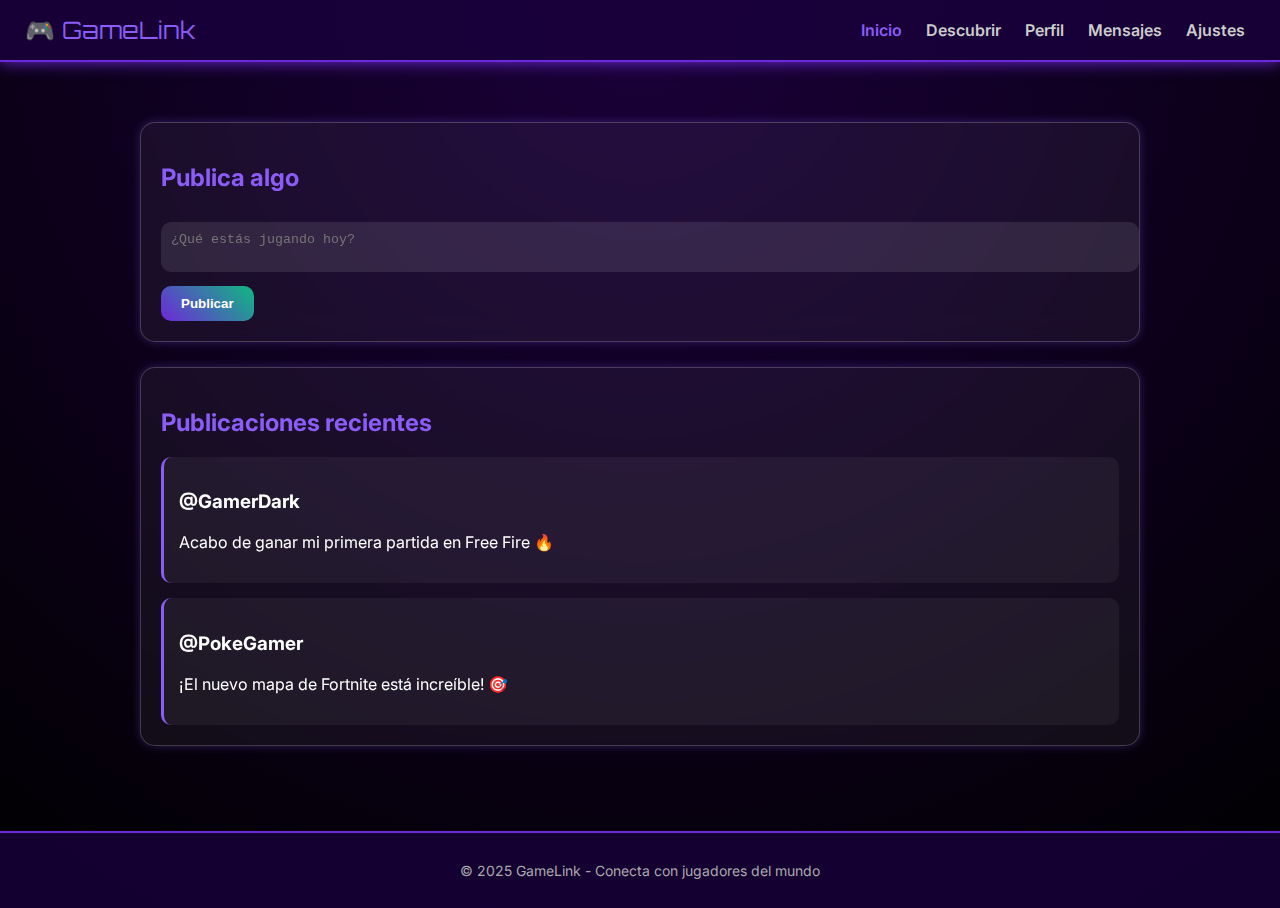
<file: index.html>
<!DOCTYPE html>
<html lang="es">
<head>
  <meta charset="UTF-8">
  <meta name="viewport" content="width=device-width, initial-scale=1.0">
  <title>GameLink - Inicio</title>
  <link rel="stylesheet" href="styles.css">
</head>
<body>
  <header class="encabezado">
    <a href="index.html" class="logo">🎮 GameLink</a>
    <nav class="menu">
      <a href="index.html" class="activo">Inicio</a>
      <a href="descubrir.html">Descubrir</a>
      <a href="perfil.html">Perfil</a>
      <a href="mensajes.html">Mensajes</a>
      <a href="ajustes.html">Ajustes</a>
    </nav>
  </header>

  <main class="contenedor">
    <section class="tarjeta">
      <h2>Publica algo</h2>
      <textarea placeholder="¿Qué estás jugando hoy?"></textarea>
      <button class="boton">Publicar</button>
    </section>

    <section class="tarjeta">
      <h2>Publicaciones recientes</h2>
      <article class="publicacion">
        <h3>@GamerDark</h3>
        <p>Acabo de ganar mi primera partida en Free Fire 🔥</p>
      </article>

      <article class="publicacion">
        <h3>@PokeGamer</h3>
        <p>¡El nuevo mapa de Fortnite está increíble! 🎯</p>
      </article>
    </section>
  </main>

  <footer class="pie">
    <p>© 2025 GameLink - Conecta con jugadores del mundo</p>
  </footer>
</body>
</html>
</file>
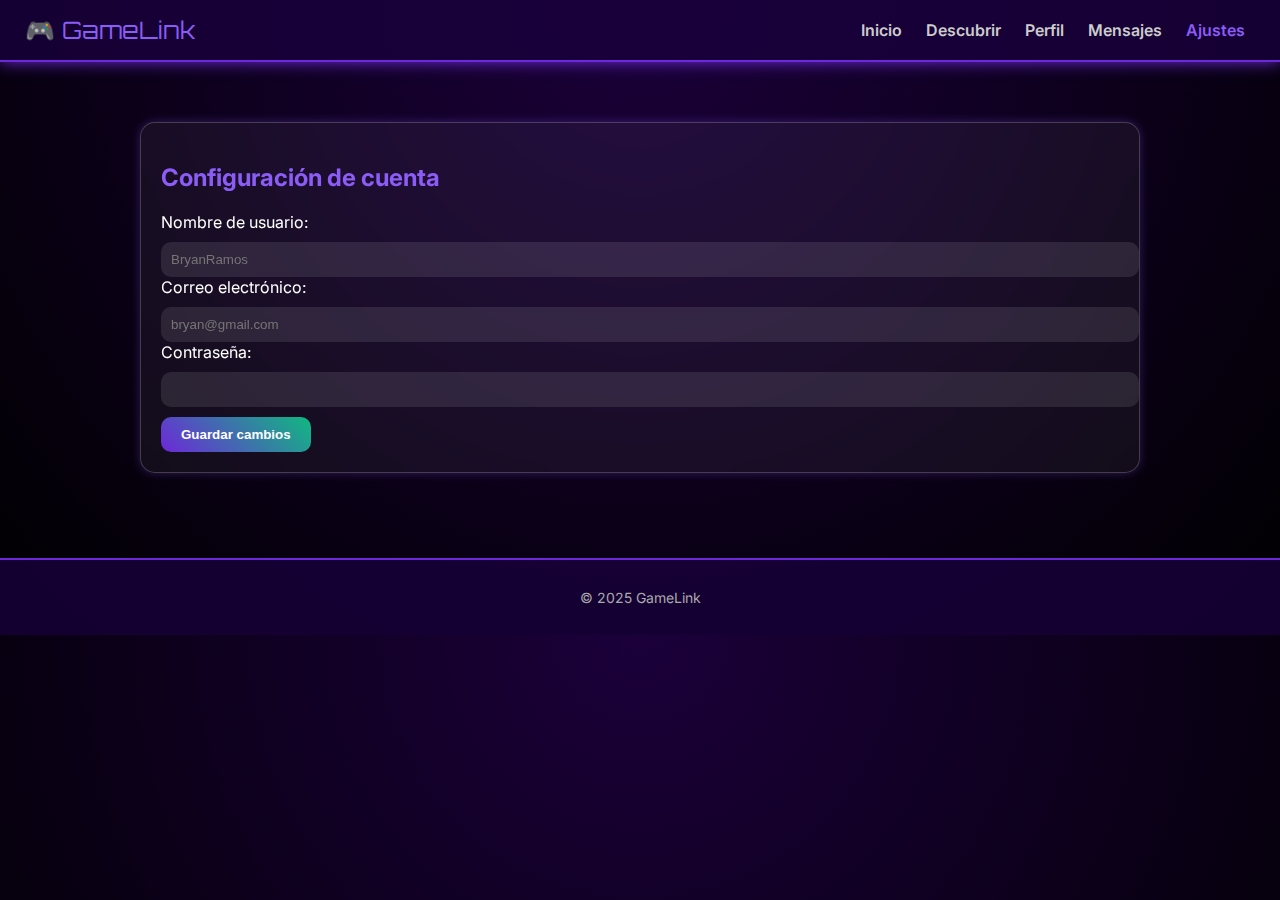
<file: ajustes.html>
<!DOCTYPE html>
<html lang="es">
<head>
  <meta charset="UTF-8">
  <meta name="viewport" content="width=device-width, initial-scale=1.0">
  <title>Ajustes - GameLink</title>
  <link rel="stylesheet" href="styles.css">
</head>
<body>
  <header class="encabezado">
    <a href="index.html" class="logo">🎮 GameLink</a>
    <nav class="menu">
      <a href="index.html">Inicio</a>
      <a href="descubrir.html">Descubrir</a>
      <a href="perfil.html">Perfil</a>
      <a href="mensajes.html">Mensajes</a>
      <a href="ajustes.html" class="activo">Ajustes</a>
    </nav>
  </header>

  <main class="contenedor">
    <section class="tarjeta">
      <h2>Configuración de cuenta</h2>
      <form>
        <label>Nombre de usuario:</label>
        <input type="text" placeholder="BryanRamos">

        <label>Correo electrónico:</label>
        <input type="email" placeholder="bryan@gmail.com">

        <label>Contraseña:</label>
        <input type="password" placeholder="">

        <button class="boton">Guardar cambios</button>
      </form>
    </section>
  </main>

  <footer class="pie">
    <p>© 2025 GameLink</p>
  </footer>
</body>
</html>
</file>
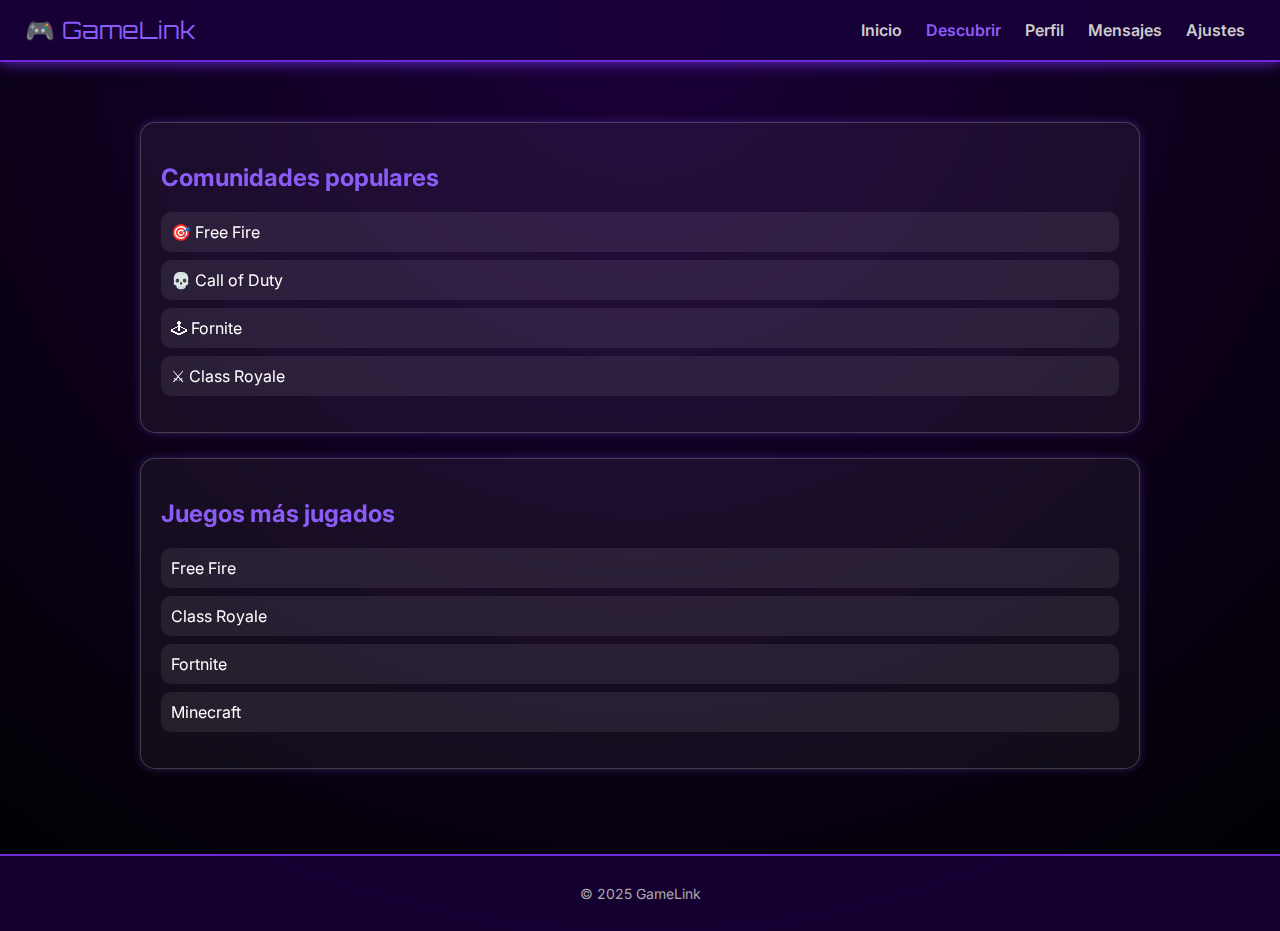
<file: descubrir.html>
<!DOCTYPE html>
<html lang="es">
<head>
  <meta charset="UTF-8">
  <meta name="viewport" content="width=device-width, initial-scale=1.0">
  <title>Descubrir - GameLink</title>
  <link rel="stylesheet" href="styles.css">
</head>
<body>
  <header class="encabezado">
    <a href="index.html" class="logo">🎮 GameLink</a>
    <nav class="menu">
      <a href="index.html">Inicio</a>
      <a href="descubrir.html" class="activo">Descubrir</a>
      <a href="perfil.html">Perfil</a>
      <a href="mensajes.html">Mensajes</a>
      <a href="ajustes.html">Ajustes</a>
    </nav>
  </header>

  <main class="contenedor">
    <section class="tarjeta">
      <h2>Comunidades populares</h2>
      <ul class="lista">
        <li>🎯 Free Fire</li>
        <li>💀 Call of Duty </li>
        <li>🕹 Fornite</li>
        <li>⚔ Class Royale</li>
      </ul>
    </section>

    <section class="tarjeta">
      <h2>Juegos más jugados</h2>
      <ul class="lista">
        <li>Free Fire</li>
        <li>Class Royale</li>
        <li>Fortnite</li>
        <li>Minecraft</li>
      </ul>
    </section>
  </main>

  <footer class="pie">
    <p>© 2025 GameLink</p>
  </footer>
</body>
</html>
</file>
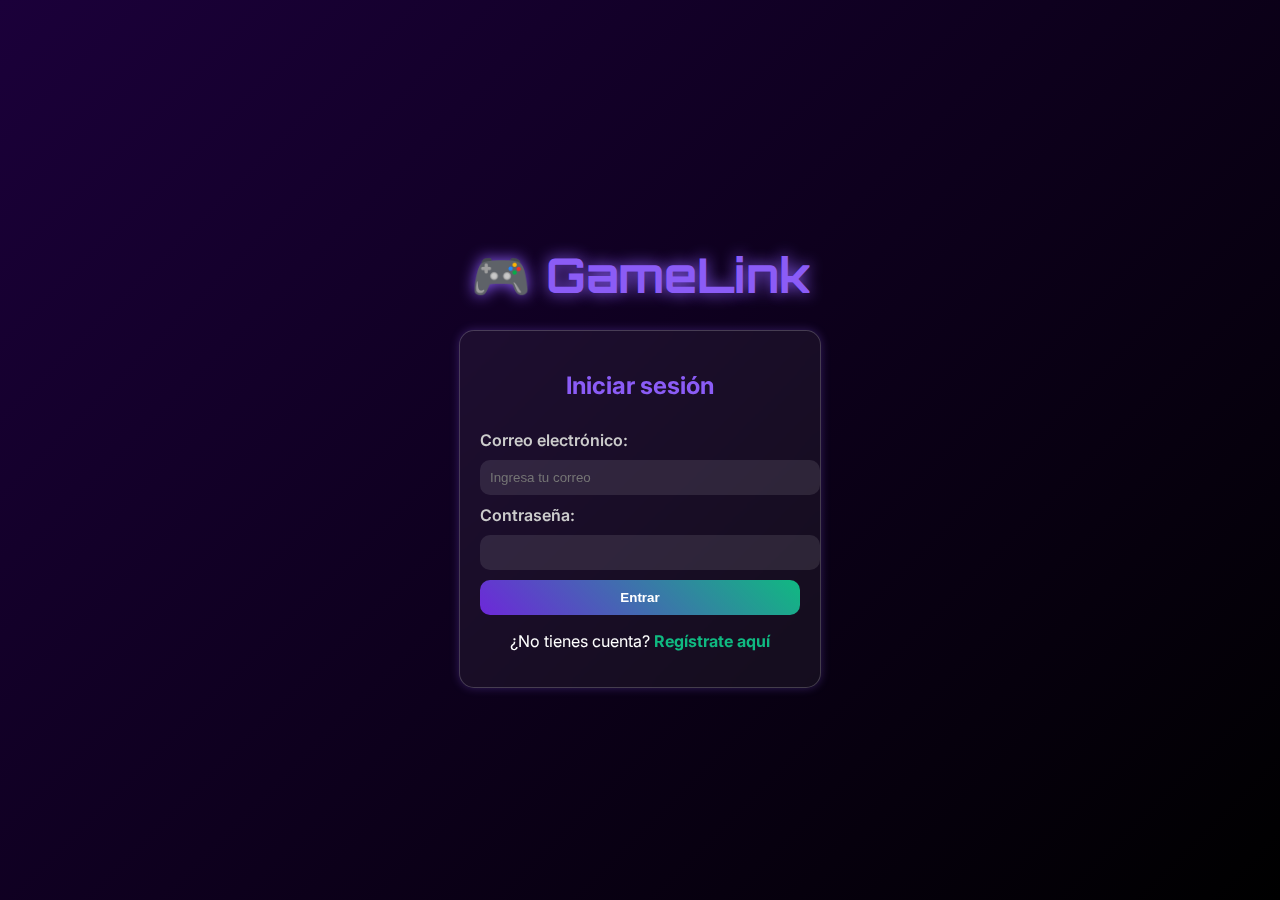
<file: login.html>
<!DOCTYPE html>
<html lang="es">
<head>
  <meta charset="UTF-8">
  <meta name="viewport" content="width=device-width, initial-scale=1.0">
  <title>Iniciar sesión - GameLink</title>
  <link rel="stylesheet" href="styles.css">
</head>
<body class="fondo-login">
  <main class="login-contenedor">
    <h1 class="logo-grande">🎮 GameLink</h1>
    <div class="tarjeta login">
      <h2>Iniciar sesión</h2>
      <form>
        <label>Correo electrónico:</label>
        <input type="email" placeholder="Ingresa tu correo">

        <label>Contraseña:</label>
        <input type="password" placeholder="">

        <button class="boton">Entrar</button>
      </form>
      <p>¿No tienes cuenta? <a href="registro.html" class="enlace">Regístrate aquí</a></p>
    </div>
  </main>
</body>
</html>
</file>
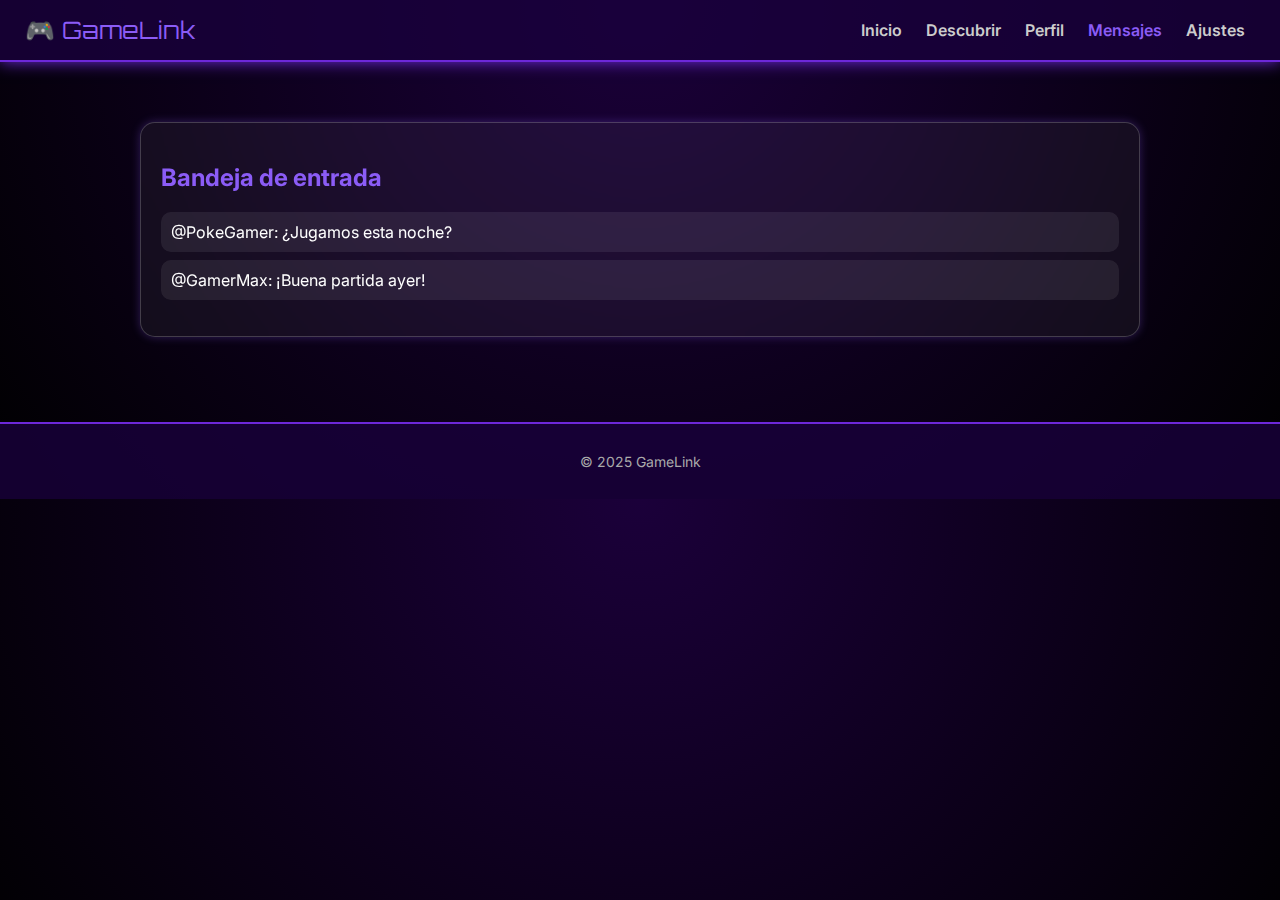
<file: mensajes.html>
<!DOCTYPE html>
<html lang="es">
<head>
  <meta charset="UTF-8">
  <meta name="viewport" content="width=device-width, initial-scale=1.0">
  <title>Mensajes - GameLink</title>
  <link rel="stylesheet" href="styles.css">
</head>
<body>
  <header class="encabezado">
    <a href="index.html" class="logo">🎮 GameLink</a>
    <nav class="menu">
      <a href="index.html">Inicio</a>
      <a href="descubrir.html">Descubrir</a>
      <a href="perfil.html">Perfil</a>
      <a href="mensajes.html" class="activo">Mensajes</a>
      <a href="ajustes.html">Ajustes</a>
    </nav>
  </header>

  <main class="contenedor">
    <section class="tarjeta">
      <h2>Bandeja de entrada</h2>
      <ul class="lista">
        <li>@PokeGamer: ¿Jugamos esta noche?</li>
        <li>@GamerMax: ¡Buena partida ayer!</li>
      </ul>
    </section>
  </main>

  <footer class="pie">
    <p>© 2025 GameLink</p>
  </footer>
</body>
</html>
</file>
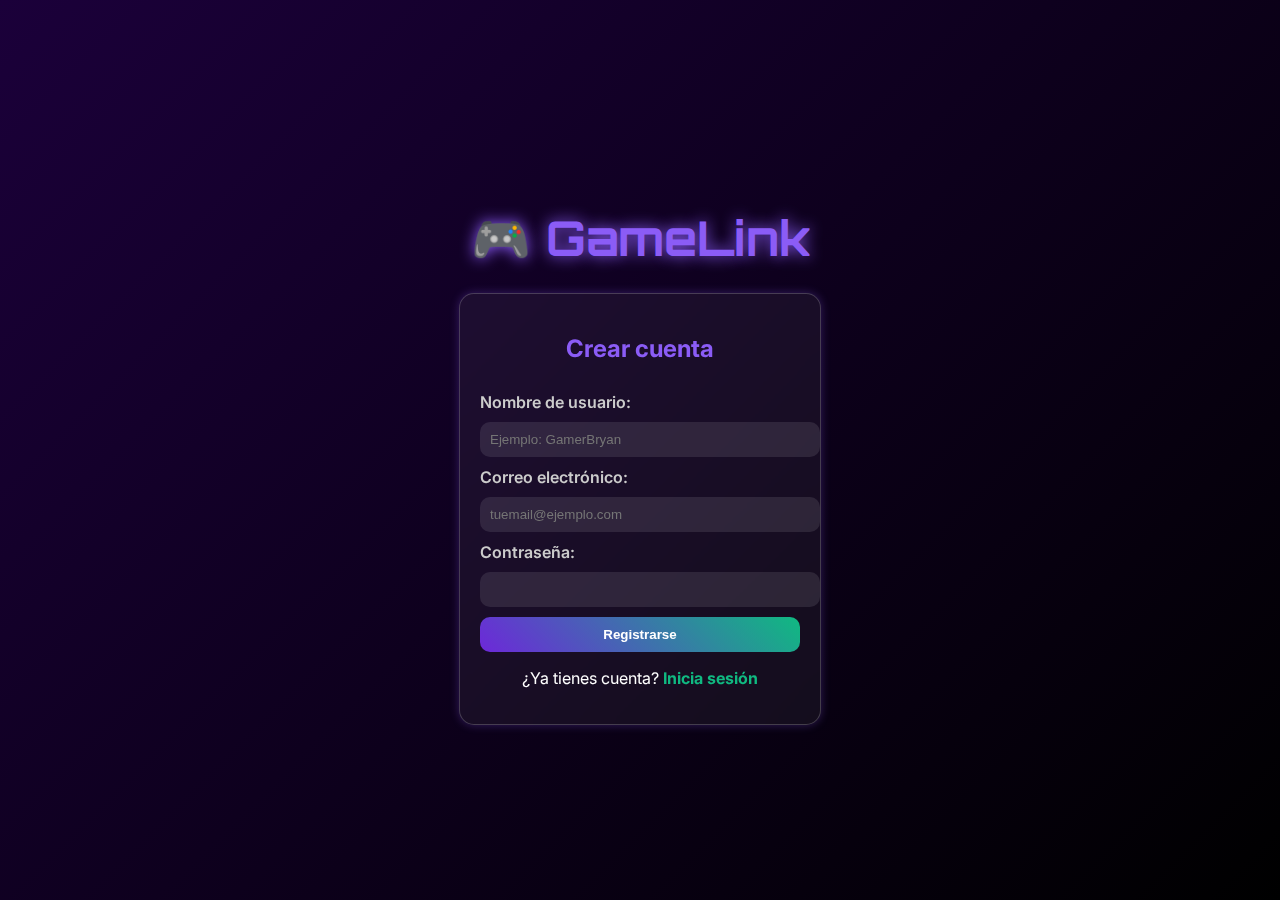
<file: registro.html>
<!DOCTYPE html>
<html lang="es">
<head>
  <meta charset="UTF-8">
  <meta name="viewport" content="width=device-width, initial-scale=1.0">
  <title>Registro - GameLink</title>
  <link rel="stylesheet" href="styles.css">
</head>
<body class="fondo-login">
  <main class="login-contenedor">
    <h1 class="logo-grande">🎮 GameLink</h1>
    <div class="tarjeta login">
      <h2>Crear cuenta</h2>
      <form>
        <label>Nombre de usuario:</label>
        <input type="text" placeholder="Ejemplo: GamerBryan">

        <label>Correo electrónico:</label>
        <input type="email" placeholder="tuemail@ejemplo.com">

        <label>Contraseña:</label>
        <input type="password" placeholder="">

        <button class="boton">Registrarse</button>
      </form>
      <p>¿Ya tienes cuenta? <a href="login.html" class="enlace">Inicia sesión</a></p>
    </div>
  </main>
</body>
</html>
</file>
<file: styles.css>
@import url('https://fonts.googleapis.com/css2?family=Orbitron:wght@600&family=Inter:wght@400;600&display=swap');


body {
  margin: 0;
  background: radial-gradient(circle at top, #1b003a, #000);
  color: #fff;
  font-family: 'Inter', sans-serif;
}


.encabezado {
  display: flex;
  justify-content: space-between;
  align-items: center;
  background: rgba(25, 0, 60, 0.8);
  padding: 15px 25px;
  border-bottom: 2px solid #6d28d9;
  box-shadow: 0 0 15px #6d28d9;
}

.logo {
  font-family: 'Orbitron', sans-serif;
  font-size: 24px;
  color: #8b5cf6;
  text-decoration: none;
}

.menu a {
  color: #ccc;
  margin: 0 10px;
  text-decoration: none;
  font-weight: 600;
  transition: 0.3s;
}

.menu a:hover,
.menu a.activo {
  color: #8b5cf6;
}


.contenedor {
  max-width: 1000px;
  margin: 40px auto;
  padding: 20px;
}


.tarjeta {
  background: rgba(255, 255, 255, 0.05);
  padding: 20px;
  border-radius: 15px;
  margin-bottom: 25px;
  border: 1px solid rgba(255, 255, 255, 0.2);
  backdrop-filter: blur(10px);
  box-shadow: 0 0 10px rgba(139, 92, 246, 0.3);
}

.tarjeta h2 {
  color: #8b5cf6;
}


textarea, input {
  width: 100%;
  margin-top: 10px;
  padding: 10px;
  border-radius: 10px;
  border: none;
  background: rgba(255, 255, 255, 0.1);
  color: white;
  resize: none;
}

.boton {
  margin-top: 10px;
  padding: 10px 20px;
  background: linear-gradient(45deg, #6d28d9, #10b981);
  border: none;
  border-radius: 10px;
  color: #fff;
  cursor: pointer;
  font-weight: bold;
  transition: 0.3s;
}

.boton:hover {
  transform: scale(1.05);
}


.publicacion {
  background: rgba(255,255,255,0.05);
  border-radius: 10px;
  padding: 15px;
  margin-top: 15px;
  border-left: 3px solid #8b5cf6;
}


.lista {
  list-style: none;
  padding: 0;
}

.lista li {
  background: rgba(255,255,255,0.08);
  padding: 10px;
  border-radius: 10px;
  margin-bottom: 8px;
}


.perfil {
  text-align: center;
}

.perfil img {
  border-radius: 50%;
  border: 3px solid #8b5cf6;
}


.pie {
  text-align: center;
  padding: 15px;
  font-size: 14px;
  color: #aaa;
  background: rgba(25, 0, 60, 0.8);
  border-top: 2px solid #6d28d9;
}

/* ===== ESTILO LOGIN Y REGISTRO ===== */
.fondo-login {
  background: linear-gradient(135deg, #1b003a, #000);
  display: flex;
  align-items: center;
  justify-content: center;
  height: 100vh;
}

.login-contenedor {
  text-align: center;
}

.logo-grande {
  font-family: 'Orbitron', sans-serif;
  color: #8b5cf6;
  font-size: 48px;
  margin-bottom: 25px;
  text-shadow: 0 0 15px #8b5cf6;
}

.login {
  width: 320px;
  margin: 0 auto;
}

.login form {
  display: flex;
  flex-direction: column;
  text-align: left;
}

.login label {
  margin-top: 10px;
  color: #ccc;
  font-weight: 600;
}

.enlace {
  color: #10b981;
  text-decoration: none;
  font-weight: bold;
}

.enlace:hover {
  text-decoration: underline;
}

@media (max-width: 768px) {
  .menu {
    display: flex;
    flex-wrap: wrap;
    justify-content: center;
  }

  .menu a {
    margin: 8px;
  }

  .contenedor {
    margin: 20px;
  }

  .tarjeta {
    padding: 15px;
  }
}
</file>
